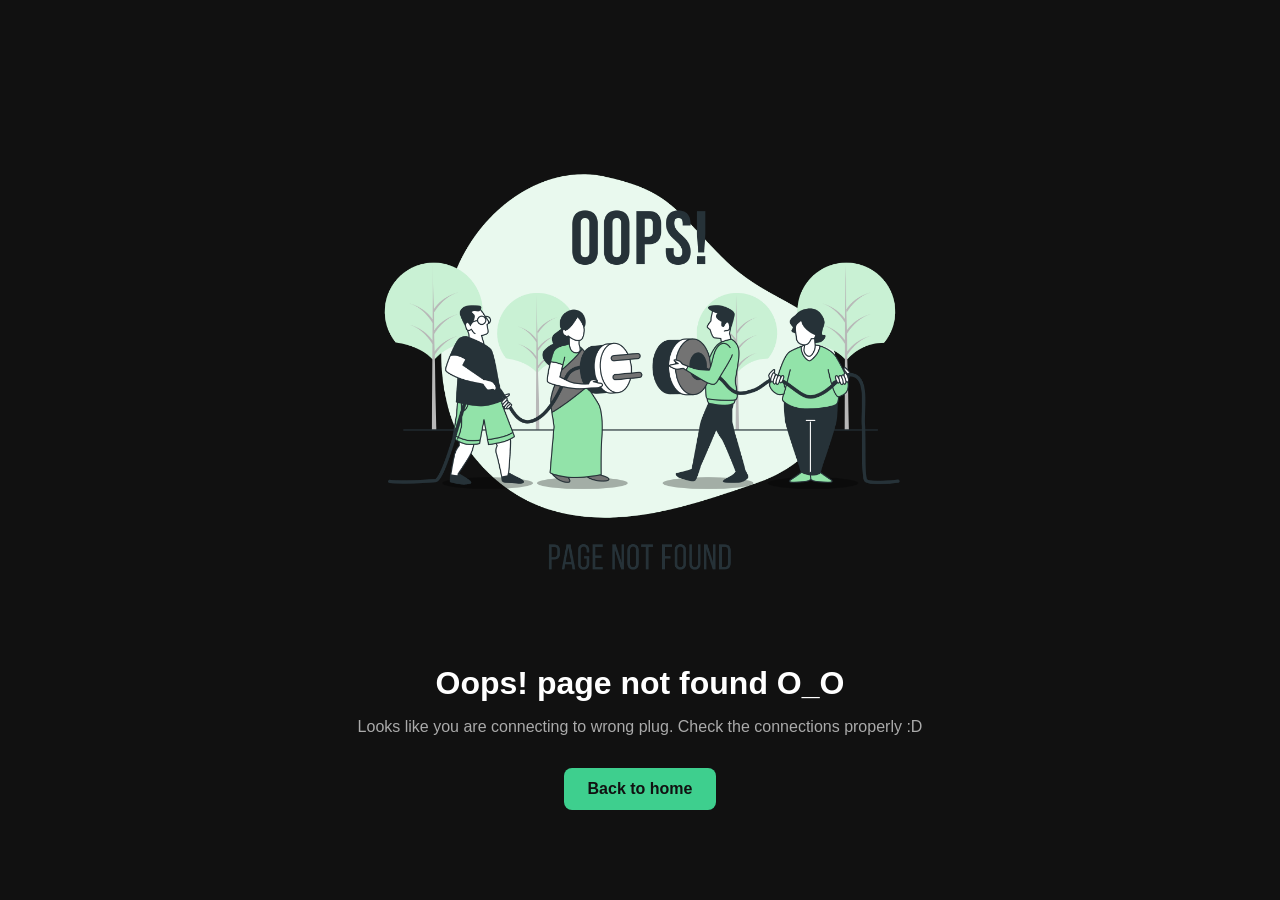
<file: 404 Page/index.html>
<!DOCTYPE html>
<html lang="en">
<head>
    <meta charset="UTF-8">
    <meta name="viewport" content="width=device-width, initial-scale=1.0">
    <title>Custom 404 Page</title>
    <link rel="stylesheet" href="style.css">
</head>
<body>
    <img src="illustration.png" alt="404 illustration">
    <h1>Oops! page not found O_O</h1>
    <p>
        Looks like you are connecting to wrong plug. Check the connections properly :D
    </p>
    <a href="#"> Back to home</a>
</body>
</html>
</file>
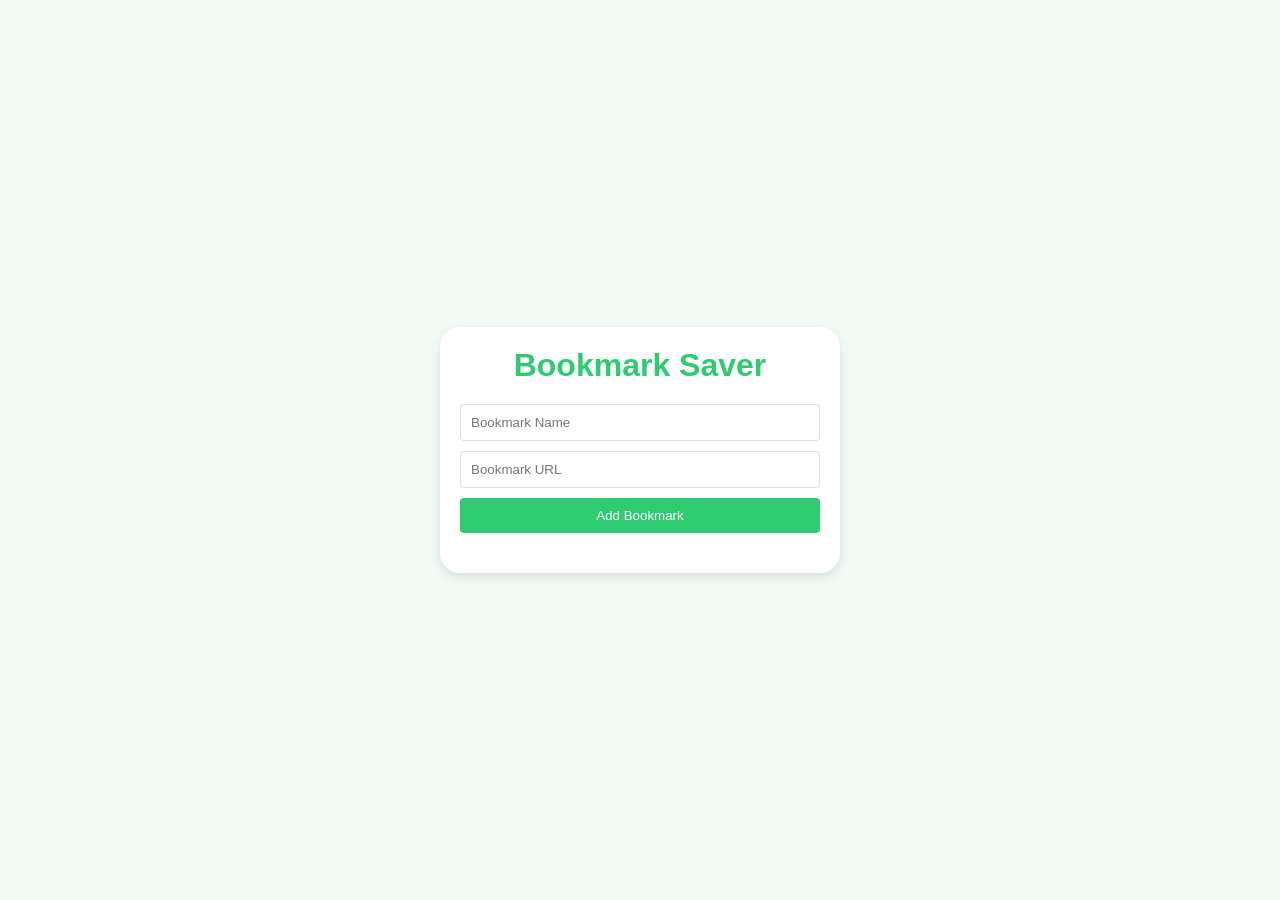
<file: Bookmark Saver/index.html>
<!DOCTYPE html>
<html lang="en">
<head>
    <meta charset="UTF-8">
    <meta name="viewport" content="width=device-width, initial-scale=1.0">
    <title>Bookmark Saver</title>
    <link rel="stylesheet" href="style.css">

</head>
<body>
    <div class="app-container">
        <h1>Bookmark Saver</h1>
        <div class="input-container">
            <input type="text" id="bookmark-name" placeholder="Bookmark Name">
            <input type"url" id="bookmark-url" placeholder="Bookmark URL">
            <button id="add-bookmark"> Add Bookmark</button>
        </div>

        <ul id="bookmark-list"></ul>
    </div>

    <script src="scripts.js"></script>

</body>
</html>
</file>
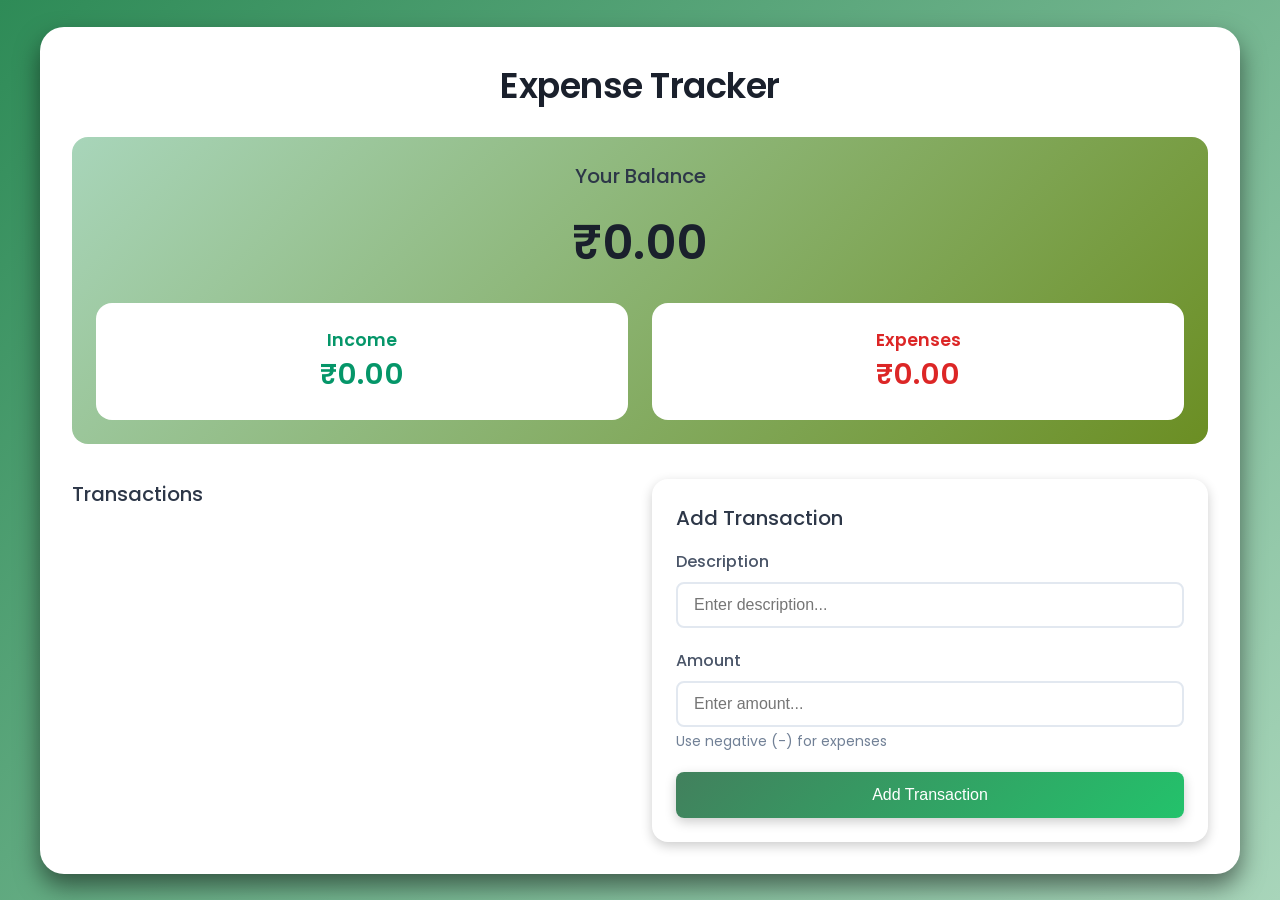
<file: Expense Tracker/index.html>
<!DOCTYPE html>
<html lang="en">
<head>
    <meta charset="UTF-8">
    <meta name="viewport" content="width=device-width, initial-scale=1.0">
    <title>Expense Tracker</title>
    <link rel="stylesheet" href="style.css">
    <link href="https://fonts.googleapis.com/css?family=Poppins:100,100italic,200,200italic,300,300italic,regular,italic,500,500italic,600,600italic,700,700italic,800,800italic,900,900italic" rel="stylesheet" />
</head>
<body>
    <div class="container">
        <h1>Expense Tracker</h1>

        <div class="balance-container">
            <h2>Your Balance</h2>
            <h1 id="balance">$0.00</h1>

            <div class="summary">
                <div class="income">
                    <h3>Income</h3>
                    <p id="income-amount">$0.00</p>
                </div>
                <div class="expenses">
                    <h3>Expenses</h3>
                    <p id="expense-amount">$0.00</p>
                </div>
            </div>
        </div>

        <div class="main-content">
            <div class="transaction-counter">
                <h2>Transactions</h2>
                <ul id="transaction-list"></ul>
            </div>


            <div class="form-container">
                <h2>Add Transaction</h2>

                <form id="transaction-form">
                    <div class="form-group">
                        <label for="description">Description</label>
                        <input type="text" id="description" placeholder="Enter description..." required>
                    </div>

                    <div class="form-group">
                        <label for="amount">Amount</label>
                        <input type="number" id="amount" placeholder="Enter amount..." required>
                        <small>Use negative (-) for expenses</small>
                    </div>

                    <button type="submit">Add Transaction</button>
                </form>
            </div>

    </div>
        
        

    </div>

    <script src="script.js"></script>
</body>
</html>
</file>
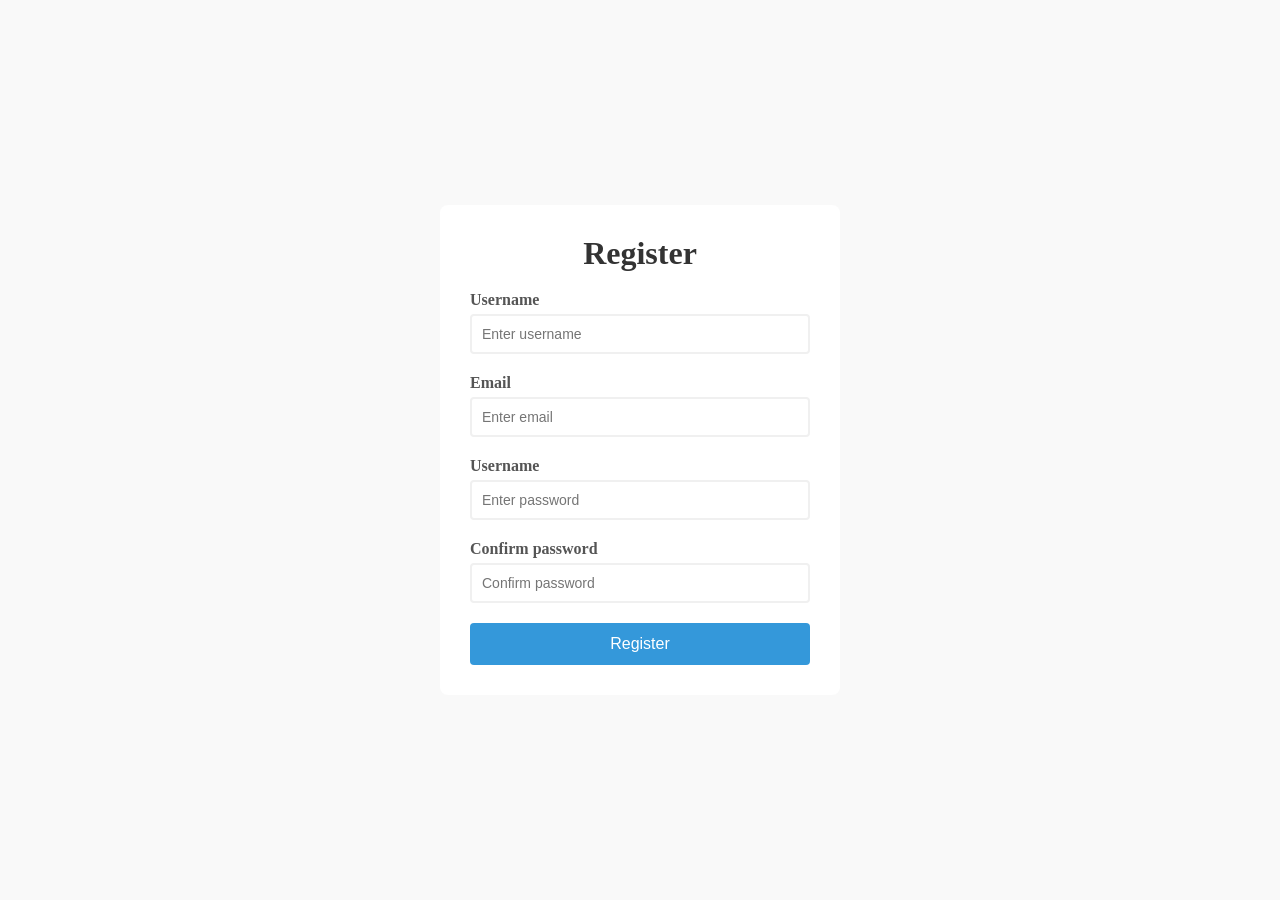
<file: Form Validator/index.html>
<!DOCTYPE html>
<html lang="en">
<head>
    <meta charset="UTF-8">
    <meta name="viewport" content="width=device-width, initial-scale=1.0">
    <title>Form Validator</title>
    <link rel="stylesheet" href="style.css">
</head>
<body>
    <div class="container">
        <form id="registration-form">
            <h1>Register</h1>

            <div class="form-group">
                <label for="username">Username</label>
                <input type="text" placeholder="Enter username" id="username">
                <small></small>
            </div>

            <div class="form-group">
                <label for="email">Email</label>
                <input type="text" placeholder="Enter email" id="email">
                <small></small>
            </div>

            <div class="form-group">
                <label for="password">Username</label>
                <input type="password" placeholder="Enter password" id="password">
                <small></small>
            </div>

            <div class="form-group">
                <label for="confirmPassword">Confirm password</label>
                <input type="password" placeholder="Confirm password" id="confirmPassword">
                <small></small>
            </div>

            <button type="submit">Register</button>
        </form>
    </div>


    <script src="script.js"></script>
</body>
</html>
</file>
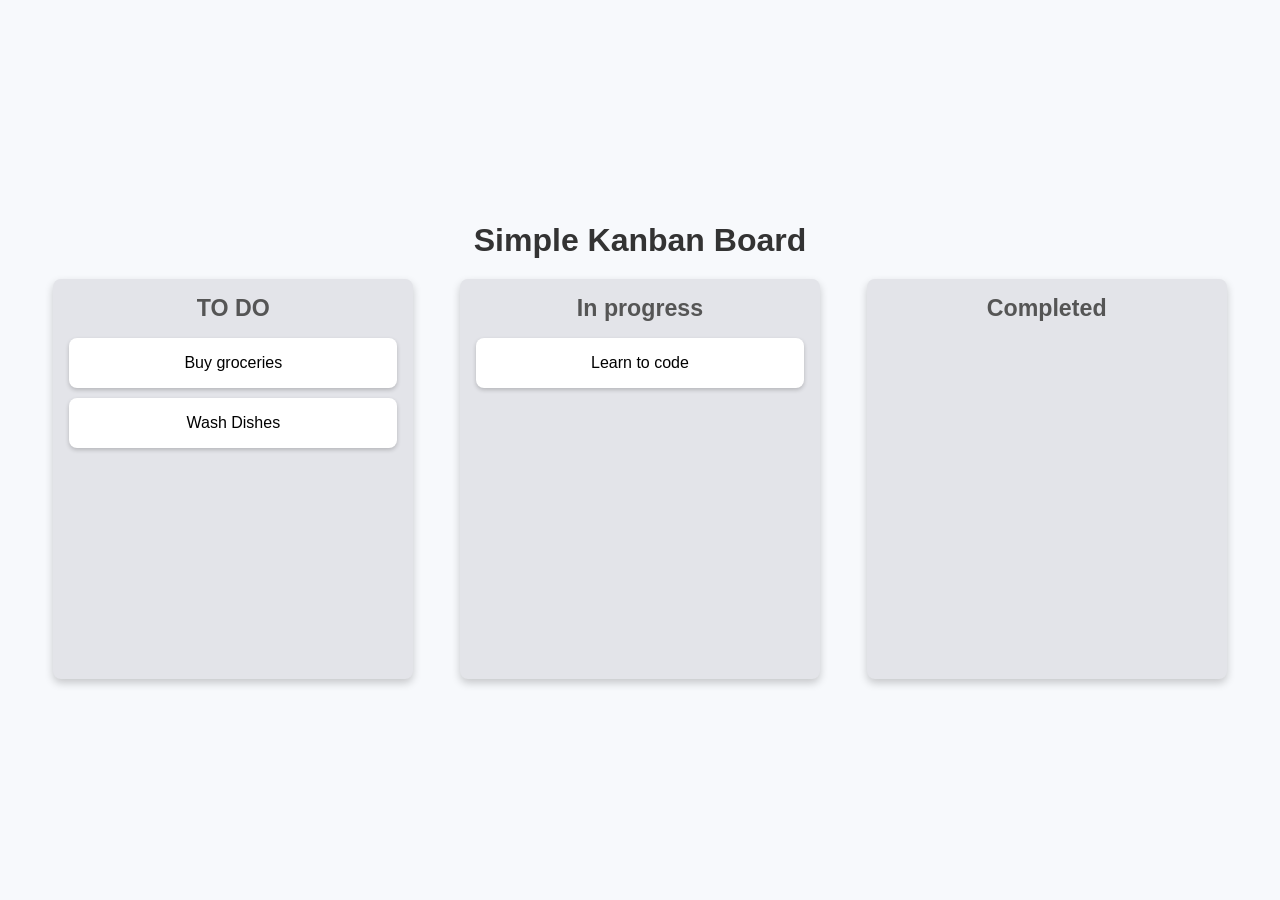
<file: Kanban Board/index.html>
<!DOCTYPE html>
<html lang="en">
<head>
    <meta charset="UTF-8">
    <meta name="viewport" content="width=device-width, initial-scale=1.0">
    <title>Kanban Board</title>
    <link rel="stylesheet" href="style.css">
</head>
<body>
    
    <div class="container">
        <h1>Simple Kanban Board</h1>


        <div class="board">
            <div class="list" id="list1">
                <h2>TO DO</h2>
                <div class="card" draggable="true" id="card2">Buy groceries</div>
                <div class="card" draggable="true" id="card1">Wash Dishes</div>
            </div>

            <div class="list" id="list1">
                <h2>In progress</h2>
                <div class="card" draggable="true" id="card3">Learn to code</div>
            </div>


            <div class="list" id="list1">
                <h2>Completed</h2>
                
            </div>
        </div>
    </div>

    <script src="script.js"></script>

</body>
</html>
</file>
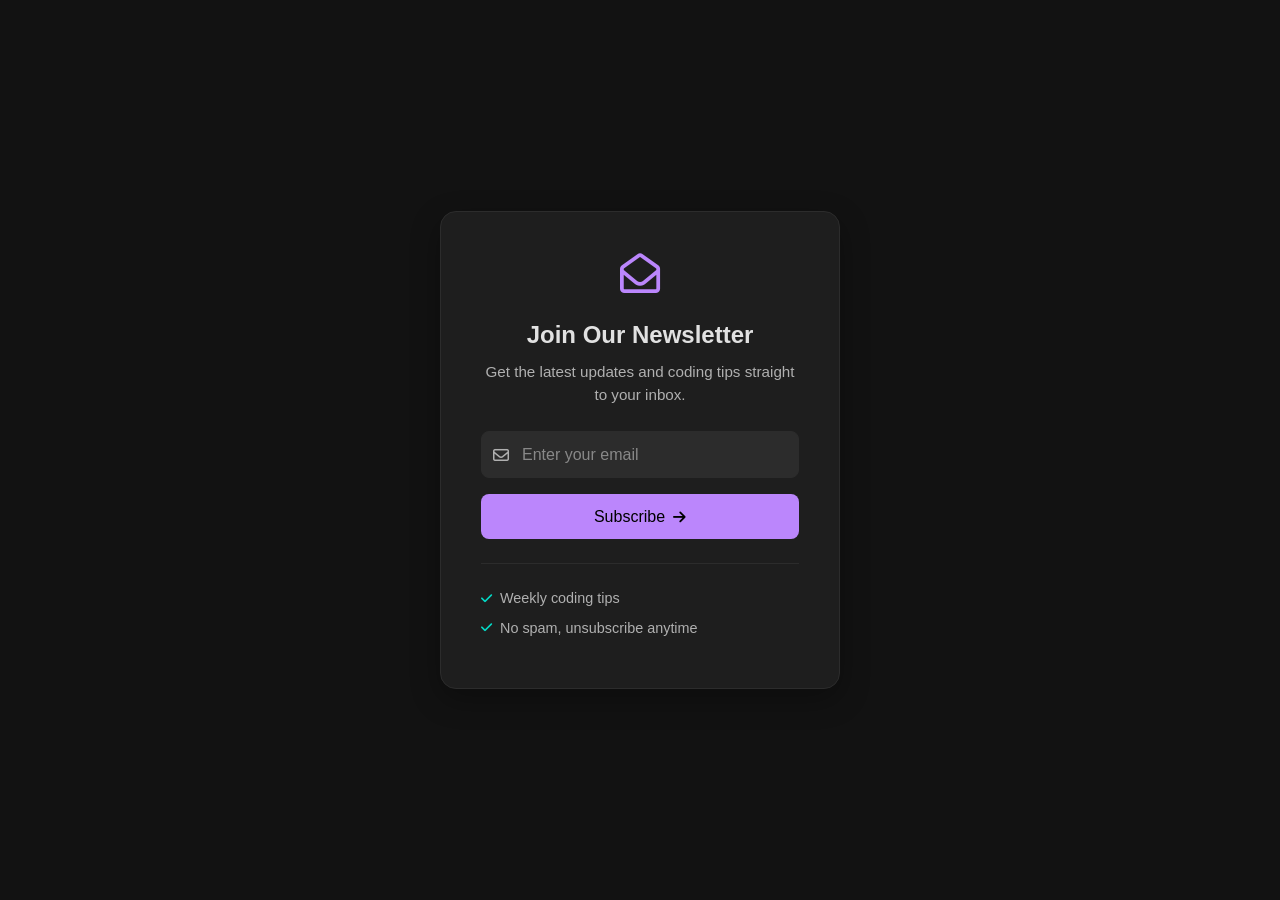
<file: NewsLetter Signup/index.html>
<!DOCTYPE html>
<html lang="en">
  <head>
    <meta charset="UTF-8" />
    <meta name="viewport" content="width=device-width, initial-scale=1.0" />
    <title>Newsletter UI</title>
    <link rel="stylesheet" href="style.css" />
    <link
      rel="stylesheet"
      href="https://cdnjs.cloudflare.com/ajax/libs/font-awesome/6.7.2/css/all.min.css"
      integrity="sha512-Evv84Mr4kqVGRNSgIGL/F/aIDqQb7xQ2vcrdIwxfjThSH8CSR7PBEakCr51Ck+w+/U6swU2Im1vVX0SVk9ABhg=="
      crossorigin="anonymous"
      referrerpolicy="no-referrer"
    />
  </head>
  <body>
    <div class="signup-container">
      <div class="icon-container">
        <i class="far fa-envelope-open"></i>
      </div>
      <h2>Join Our Newsletter</h2>
      <p>Get the latest updates and coding tips straight to your inbox.</p>

      <form>
        <div class="input-group">
          <i class="far fa-envelope"></i>
          <input type="email" required placeholder="Enter your email" />
        </div>

        <button>Subscribe <i class="fas fa-arrow-right"></i></button>
      </form>

      <div class="benefits">
        <p class="benefit-item"><i class="fas fa-check"></i> Weekly coding tips</p>
        <p class="benefit-item"><i class="fas fa-check"></i> No spam, unsubscribe anytime</p>
      </div>
    </div>
  </body>
</html>
</file>
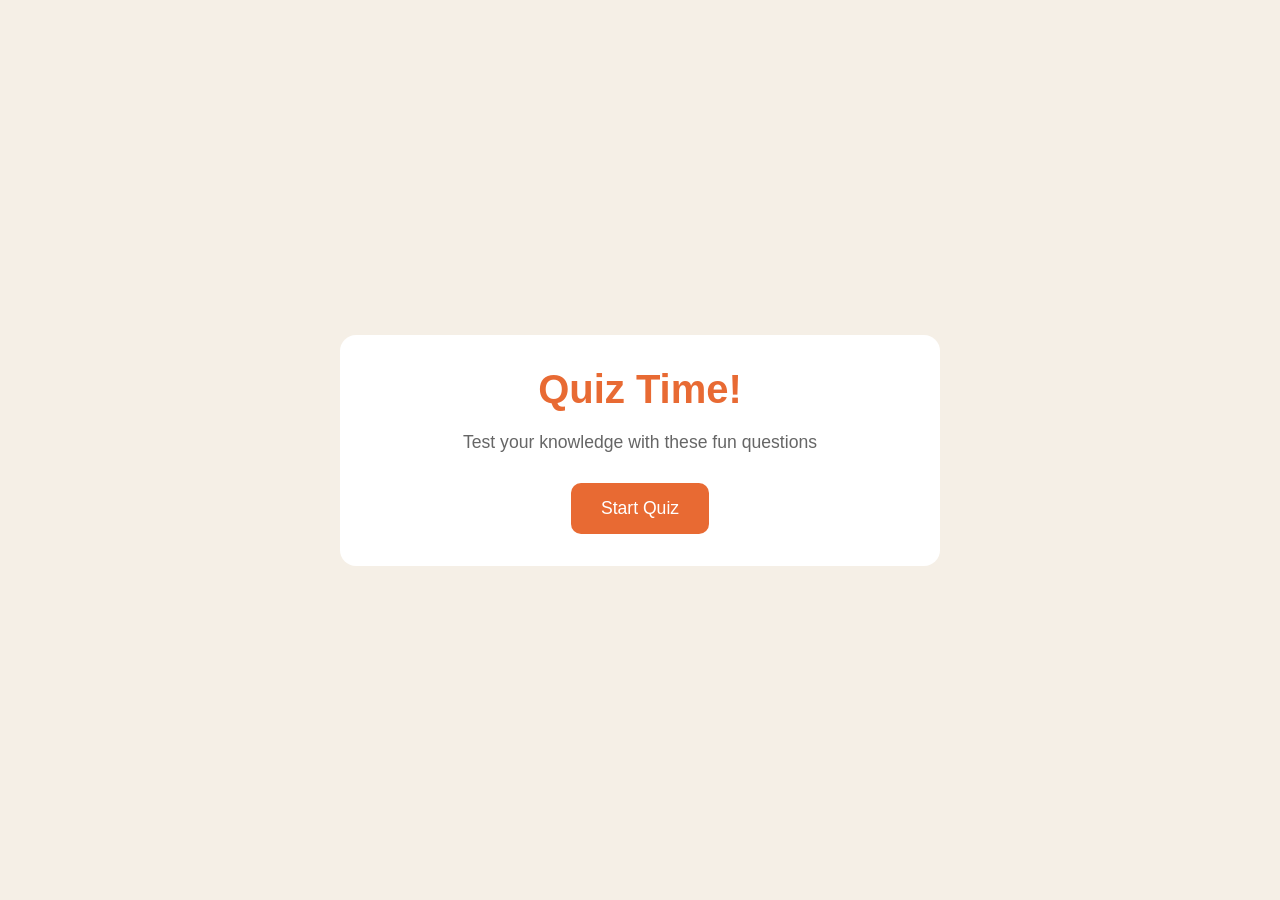
<file: Quiz Game/index.html>
<!DOCTYPE html>
<html lang="en">
<head>
    <meta charset="UTF-8">
    <meta name="viewport" content="width=device-width, initial-scale=1.0">
    <title>Quiz Game</title>
    <link rel="stylesheet" href="style.css">
</head>
<body class="">
    <div class="container">
        
        <div class="screen active" id="start-screen">
            <h1> Quiz Time!</h1>
            <p>Test your knowledge with these fun questions</p>
            <button id="start-button"> Start Quiz</button>
        </div>

        <div class="screen" id="quiz-screen">
            <div class="quiz-header">
                <h2 id="question-text">
                    Question goes here
                </h2>

                <div class="quiz-info">
                    
                    <p>
                        Question <span id="current-question"> 1</span> of <span id="total-questions">5</span>
                    </p>

                    <p>
                        Score: <span id="score">0</span>
                    </p>

                </div>
            </div>

            <div id="answers-container" class="answers-container">
                <!-- Answers will be inserted here from the js code later -->
            </div>

            <div class="progress-bar">
                <div id="progress" class="progress"></div>
            </div>
        </div>

        <div id="result-screen" class="screen">
            <h1>Quiz Results</h1>
            <div class="result-info">
                <p>You scored <span id="final-score">0</span> out of <span id="max-score">5</span></p>

                <div id="result-message"> Good Job!</div>
                <button id="restart-button"> Restart Button</button>
            </div>
        </div>

    </div>

    <script src="script.js"></script>
</body>
</html>
</file>
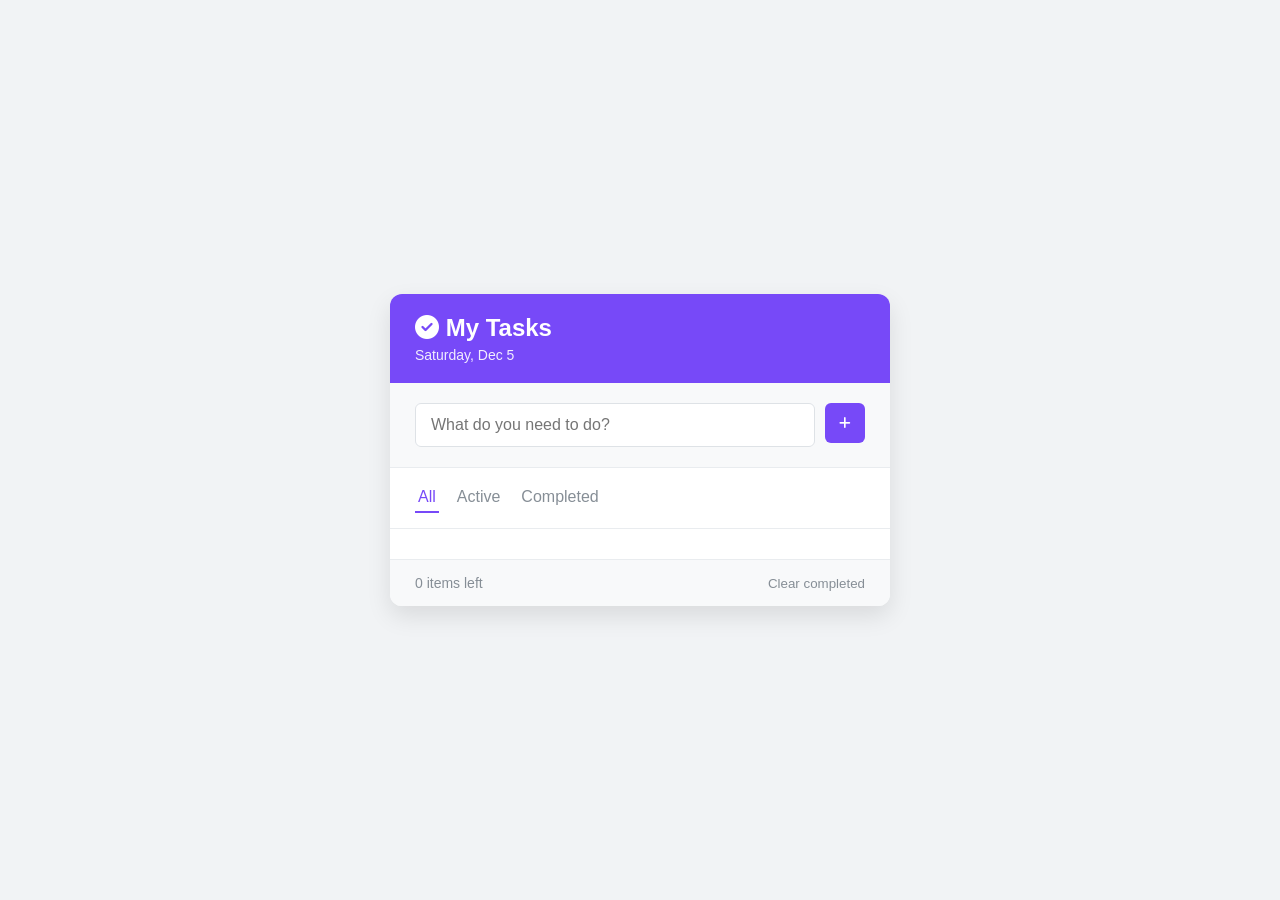
<file: Todo App/index.html>
<!DOCTYPE html>
<html lang="en">
  <head>
    <meta charset="UTF-8" />
    <meta name="viewport" content="width=device-width, initial-scale=1.0" />
    <title>Todo App</title>
    <link rel="stylesheet" href="style.css" />
    <link
      rel="stylesheet"
      href="https://cdnjs.cloudflare.com/ajax/libs/font-awesome/6.7.2/css/all.min.css"
      integrity="sha512-Evv84Mr4kqVGRNSgIGL/F/aIDqQb7xQ2vcrdIwxfjThSH8CSR7PBEakCr51Ck+w+/U6swU2Im1vVX0SVk9ABhg=="
      crossorigin="anonymous"
      referrerpolicy="no-referrer"
    />
  </head>
  <body>
    <div class="app">
      <header>
        <h1>
          <i class="fas fa-check-circle"></i>
          My Tasks
        </h1>
        <p id="date"></p>
      </header>

      <div class="todo-input">
        <input type="text" id="task-input" placeholder="What do you need to do?" />
        <button id="add-task">
          <i class="fas fa-plus"></i>
        </button>
      </div>

      <div class="filters">
        <span class="filter active" data-filter="all"> All </span>
        <span class="filter" data-filter="active"> Active </span>
        <span class="filter" data-filter="completed"> Completed </span>
      </div>

      <div class="todos-container">
        <ul id="todos-list">
          <!-- li will be inserted right here later in the video -->
          <!-- <li class="todo-item">
            <label class="checkbox-container">
              <input type="checkbox" class="todo-checkbox" />
              <span class="checkmark"></span>
            </label>
            <span class="todo-item-text">Buy groceries</span>
            <button class="delete-btn"><i class="fas fa-times"></i></button>
          </li> -->
        </ul>
        <div class="empty-state hidden">
          <i class="fas fa-clipboard-list"></i>
          <p>No tasks here yet</p>
        </div>
      </div>

      <footer>
        <p id="items-left">0 items left</p>
        <button id="clear-completed">Clear completed</button>
      </footer>
    </div>

    <script src="script.js"></script>
  </body>
</html>
</file>
<file: 404 Page/style.css>
*{
    margin: 0;
    padding: 0;
    box-sizing: border-box;
}

body{
    background-color: #111;
    color: white;
    display: flex;
    flex-direction: column;
    justify-content: center;
    align-items: center;
    height: 100vh;
    font-family: sans-serif;
}

img{
    width: 100%;
    max-width: 550px;
    margin-bottom: 1.5rem;
}

h1{
    font-size: 2rem;
    margin-bottom: 1rem;
}

p{
    font-size: 1rem;
    color: #aaa;
    margin-bottom: 2rem;
}

a{
    background-color: #3ecf8e;
    color: #111;
    text-decoration: none;
    padding: 0.75rem 1.5rem;
    border-radius: 8px;
    font-weight: bold;
    transition: background-color 0.3s;
}

a:hover{
    background-color: #04fc8d;
}

@media (max-width: 600px) {
    img{
        max-width: 400px;
    }

    h1{
        font-size: 1.5rem;
    }

    p{
        font-size: 0.9rem;
    }
}
</file>
<file: Bookmark Saver/style.css>
*{
    margin: 0;
    padding: 0;
    box-sizing: border-box;
}

body{
    font-family: 'Trebuchet MS',  sans-serif;
    background-color: #f0f9f4;
    color: #333;
    display: flex;
    justify-content: center;
    align-items: center;
    height: 100vh;
}

.app-container{
    background-color: #fff;
    padding: 20px;
    border-radius: 20px;
    box-shadow: 0 4px 10px rgba(0, 0, 0, 0.1);
    max-width: 400px;
    width: 90%;
    text-align: center;
}

h1{
    color: #2ecc71;
    margin-bottom: 20px;
}

.input-container{
    display: flex;
    flex-direction: column;
    gap: 10px;
    margin-bottom: 20px;
}

input{
    padding: 10px;
    border-radius: 4px;
    border: 1px solid #ddd;
}

button{
    padding: 10px;
    background-color: #2ecc71;
    color: white;
    border: none;
    border-radius: 4px;
    cursor: pointer;
    transition: background-color 0.3 ease;
}

button:hover{
    background-color: #27ae60;
}

#bookmark-list{
    list-style: none;
    padding: 0;
}

#bookmark-list li {
    background-color: #f9f9f9;
    padding: 10px;
    border: 1px solid #ddd;
    border-radius: 4px;
    margin-bottom: 10px;
    display: flex;
    justify-content: space-between;
    align-items: center;
}

#bookmark-list a{
    color: #2ecc71;
    text-decoration: none;
}

#bookmark-list button{
    background-color: #e47c3c;
    padding: 5px 10px;
}

#bookmark-list button:hover{
    background-color: #c0392b;
}
</file>
<file: Expense Tracker/style.css>
* {
    margin: 0;
    padding: 0;
    box-sizing: border-box;
}

body{
    background: linear-gradient(135deg, #2e8b57, #a8d5ba);
    min-height: 100vh;
    font-family: 'Poppins',Tahoma;
    display: flex;
    align-items: center;
    justify-content: center;
    padding: 20px;
    color: #2d3436;
}

.container{
    width: 100%;
    max-width: 1200px;
    background-color: #fff;
    padding: 2rem;
    border-radius: 24px;
    box-shadow: 0 12px 24px rgba(0, 0, 0, 0.5);
}

h1 {
    text-align: center;
    color: #1a202c;
    margin-bottom: 25px;
    font-size: 2.2rem;
    font-weight: 600;
    letter-spacing: -0.5px;
}

h2{
    color: #2d3748;
    margin-bottom: 1rem;
    font-size: 1.25rem;
    font-weight: 500;
}

.balance-container{
    text-align: center;
    margin-bottom: 35px;
    padding: 24px;
    background: linear-gradient(135deg, #a8d5ba, #6b8e23);
    border-radius: 1rem;
    box-shadow: - 4px 12px rgba(0,0,0,0.05);
}

.balance-container h1 {
    font-size: 3rem;
    margin: 15px 0;
}

.summary{
    display: grid;
    grid-template-columns: 1fr 1fr;
    gap: 24px;
    margin-top: 24px;
}

.main-content{
    display: grid;
    grid-template-columns: 1fr 1fr;
    gap: 24px;
}

.income, .expenses{
    background-color: white;
    padding: 24px;
    border-radius: 1rem;
    box-shadow: 0 4px 120x rgba(0, 0, 0, 0.05);
    transition: transform 0.2s ease;
}

.income:hover,.expenses:hover {
    transform: translateY(-2px);
}


.income h3{
    color: #059669;
    font-size: 1.1rem;
    font-weight: 600;
}

.expenses h3{
    color: #dc2626;
    font-size: 1.1rem;
    font-weight: 600;
}

.income p,
.expenses p{
    font-size: 1.8rem;
    font-weight: 600;
}

.income p{
    color: #059669;
}
.expenses p{
    color: #dc2626;
}

.transaction-container{
    height: 100%;
    display: flex;
    flex-direction: column;
}

#transaction-list{
    list-style: none;
    max-height: 500px;
    overflow-y: auto;
    padding-right: 8px;
    flex-grow: 1px;
}

#transaction-list::-webkit-scrollbar{
    width: 8px;
}

#transaction-list::-webkit-scrollbar-track{
    color: #f1f1f1;
    border-radius: 4px;
}

#transaction-list::-webkit-scrollbar-thumb{
    background-color: #cbd5e0;
    border-radius: 4px;
}

#transaction-list::-webkit-scrollbar-thumb:hover{
    background-color: #a0aec0;
}

.transaction{
    display: flex;
    justify-content: space-between;
    align-items: center;
    padding: 1rem 1.2rem;
    margin-bottom: 12px;
    border-radius: 12px;
    background-color: #fff;
    box-shadow: 0 2px 8px rgba(0, 0, 0, 0.05);
    transition: all 0.2s ease;
    animation: slideIn 0.3s ease;
    
}

@keyframes slideIn {
    from{
        opacity: 0;
        transform: translateX(-20px);
    }
    to {
        opacity: 1;
        transform: translateX(0px);
    }
}

.transaction:hover{
    transform: translateX(4px);
    box-shadow: 0 4px 12px rgba(0, 0, 0, 0.1);
}

.transaction.income{
    border-right: 5px solid #059669;
    border-right-color: #059669;
}

.transaction.expenses {
    border-right: 5px solid #dc2626;
    border-right-color: #dc2626;
}

.transaction .delete-button{
    background: none;
    border: none;
    color: #dc2626;
    cursor: pointer;
    font-size: 1.4rem;
    opacity: 0;
    transition: all 0.2s ease;
    padding: 4px 8px;
    border-radius: 4px;
    margin-left: 12px;
}

.transaction:hover .delete-button{
    opacity: 1;
}

.transaction .delete-button:hover{
    background-color: #fee2e2;
    transform: scale(1.2);
}

.form-container{
    background-color: linear-gradient(135deg, #f6f8fb, #f1f4f8);
    padding: 24px;
    border-radius: 16px;
    box-shadow: 0 4px 12px rgba(0, 0, 0, 0.2);
    height: 100%;
    display: flex;
    flex-direction: column;
}

.form-container form{
    height: 100%;
    display: flex;
    flex-direction: column;
}

.form-group{
    margin-bottom: 20px;
}

label{
    display: block;
    margin-bottom: 8px;
    color: #4a5568;
    font-weight: 500;
}

input{
    width: 100%;
    padding: 12px 16px;
    border: 2px solid #e2e8f0;
    border-radius: 8px;
    font-size: 1rem;
    transition: all 0.2s ease;
    background-color: white;
}

input:focus{
    outline: none;
    border-color: #667eea;
    box-shadow: 0 0 0 3px rgba(102, 126green, 234blue, 0.2);
}

input:hover {
    border-color: #cbd5e0;
}

small{
    color: #718096;
    font-size: 0.875rem;
    margin-top: 4px;
    display: block;
}

button[type="submit"] {
    width: 100%;
    padding: 14px;
    background: linear-gradient(135deg, #42805d 0%, #23c26b 100%);
    color: white;
    border: none;
    border-radius: 8px;
    cursor: pointer;
    font-size: 1rem;
    font-weight: 500;
    transition: all 0.2s ease;
    box-shadow: 0 4px 12px rgba(0, 0, 0, 0.2);
    margin-top: auto;
}

button[type="submit"]:hover{
    transform: translateY(-2px);
    box-shadow: 0 6px 16px rgba(0, 0, 0, 0.3);
}

button[type="submit"]:active{
    transform: translateY(0px);
}

@media (max-width: 900px) {
    .main-content{
        grid-template-columns: 1fr;
    }

    #transaction-list{
        max-height: 300px;
    }
}

@media (max-width: 480px){
    .container{
        padding: 24px;
    }

    .summary{
        grid-template-columns: 1fr;
        gap: 16px;
    }

    .balance-container h1 {
        font-size: 2.5rem;
    }

    .income p,
    .expenses p{
        font-size: 1.5rem;
    }

    .transaction{
        padding-top: 14px 16px;
    }

    h1{
        font-size: 1.8rem;
    }
}
</file>
<file: Form Validator/style.css>
*{
    margin: 0;
    padding: 0;
    box-sizing: border-box;
}

body{
    background-color: #f9f9f9;
    font-family: Verdana;
    display: flex;
    align-items: center;
    justify-content: center;
    min-height: 100vh;
}

.container{
    background-color: #fff;
    border-radius: 8px;
    box-shadow: 0px 5px 15px rgba(0,0,0,0,1);
    width: 100%;
    max-width: 400px;
    padding: 30px;
    overflow: hidden;
}

h1{
    text-align: center;
    color: #333;
    margin-bottom: 1.2rem;
}

.form-group{
    margin-bottom: 20px;
    position: relative;
}

label{
    display: block;
    margin-bottom: 5px;
    color: #555;
    font-weight: bold;
}

input{
    border: 2px solid #f0f0f0;
    border-radius: 4px;
    display: block;
    width: 100%;
    padding: 10px;
    font-size: 14px;
    transition: border-color 0.3s;
}

input:focus {
    outline: none;
    border-color: #3498da;
}

small{
    visibility: hidden;
    position: absolute;
    bottom: -18px;
    left: 0;
    font-size: 12px;
}

button{
    cursor: pointer;
    background-color: #3498da;
    border: none;
    color: white;
    display: block;
    font-size: 1rem;
    margin-top: 20px;
    padding: 12px;
    border-radius: 4px;
    align-items: center;
    width: 100%;
    transition: backgorund-color 0.3s ease;
}

button:hover{
    background-color: #2980b9;
}

.form-group.error input{
    border-color: #e74c3c;
}

.form-group.success input{
    border-color: #2ecc71;
}

.form-group.error small {
    visibility: visible;
    color: #e74c3c;
}
</file>
<file: Kanban Board/style.css>
*{
    padding: 0;
    margin: 0;
    box-sizing: border-box;
}

body{
    font-family: sans-serif;
    background-color: #f7f9fc;
    display: flex;
    justify-content: center;
    align-items: center;
    min-height: 100vh;
}

.container{
    text-align: center;
    width: 100%;
    padding: 1.2rem;
}

h1{
    color: #333;
    margin-bottom: 20px;
    font-size: 2rem;
}

.board{
    display: flex;
    justify-content: space-around;
    align-items: flex-start;
    width: 100%;
    max-width: 1200px;
    margin: 0 auto;
    gap: 20px;
}

.list{
    background-color: #e3e4e9;
    padding: 1rem;
    border-radius: 8px;
    width: 30%;
    min-height: 400px;
    box-shadow: 0 4px 8px rgba(0, 0, 0, 0.2);
}

.list h2{
    color: #555;
    margin-bottom: 1rem;
    font-size: 1.45rem;
}

.card{
    background-color: white;
    color: black;
    padding: 1rem;
    margin-bottom: 10px;
    border-radius: 8px;
    cursor: grab;
    box-shadow: 0 2px 4px rgba(0, 0, 0, 0.2);
    transition: transform 0.2s, box-shadow 0.2s;
}

.card:active{
    cursor: grabbing;
    transform: scale(1.05);
    box-shadow: 0 4px 8px rgba(0, 0, 0, 0.2);
}

.list.over{
    background-color: #d1d3d8;
}

@media (max-width: 768px) {
    .board {
        flex-direction: column;
        align-items: center;
    }

    .list{
        width: 80%;
        margin-bottom: 20px;
    }
}
</file>
<file: NewsLetter Signup/style.css>
* {
  box-sizing: border-box;
  margin: 0;
  padding: 0;
}

:root {
  --bg-color: #121212;
  --container-bg: #1e1e1e;
  --primary-color: #bb86fc;
  --secondary-color: #03dac6;
  --text-primary: #e1e1e1;
  --text-secondary: #b0b0b0;
  --border-color: #2c2c2c;
  --input-bg: #2c2c2c;
  --shadow-color: rgba(0, 0, 0, 0.3);
}

body {
  font-family: sans-serif;
  background-color: var(--bg-color);
  height: 100vh;
  display: flex;
  justify-content: center;
  align-items: center;
  color: var(--text-primary);
}

.signup-container {
  background-color: var(--container-bg);
  padding: 2.5rem;
  border-radius: 1rem;
  box-shadow: 0 10px 30px var(--shadow-color);
  text-align: center;
  max-width: 400px;
  width: 90%;
  border: 1px solid var(--border-color);
}

.icon-container {
  margin-bottom: 1.5rem;
  font-size: 2.5rem;
  color: var(--primary-color);
}

h2 {
  margin-bottom: 0.75rem;
  color: var(--text-primary);
  font-weight: 600;
  font-size: 1.5rem;
}

p {
  font-size: 0.95rem;
  color: var(--text-secondary);
  line-height: 1.5;
  margin-bottom: 1.5rem;
}

.input-group {
  margin-bottom: 1rem;
  position: relative;
}

.input-group i {
  position: absolute;
  left: 12px;
  top: 50%;
  transform: translateY(-50%);
  color: var(--text-secondary);
}

input {
  width: 100%;
  padding: 0.85rem 0.85rem 0.85rem 2.5rem;
  background-color: var(--input-bg);
  border: 1px solid var(--border-color);
  color: var(--text-primary);
  font-size: 1rem;
  transition: all 0.3s ease;
  border-radius: 8px;
}

input:focus {
  outline: none;
  border-color: var(--primary-color);
  box-shadow: 0 0 0 2px rgba(187, 134, 252, 0.25);
}

input::placeholder {
  color: var(--text-secondary);
  opacity: 0.7;
}

button {
  width: 100%;
  padding: 0.85rem;
  background-color: var(--primary-color);
  color: black;
  font-size: 1rem;
  font-weight: 500;
  border: none;
  border-radius: 8px;
  cursor: pointer;
  display: flex;
  justify-content: center;
  align-items: center;
  gap: 8px;
  transition: all 0.3s ease;
}

button:hover {
  background-color: #a66ae9;
  transform: translateY(-2px);
}

button i {
  font-size: 0.9rem;
  transition: transform 0.3s ease;
}

button:hover i {
  transform: translateX(3px);
}

.benefits {
  margin-top: 1.5rem;
  text-align: left;
  border-top: 1px solid var(--border-color);
  padding-top: 1.5rem;
}

.benefit-item {
  display: flex;
  align-items: center;
  gap: 8px;
  margin-bottom: 0.5rem;
  font-size: 0.9rem;
}

.benefit-item i {
  color: var(--secondary-color);
  font-size: 0.8rem;
}

@media (max-width: 500px) {
  .signup-container {
    padding: 2rem 1.5rem;
  }
}
</file>
<file: Quiz Game/style.css>
/* basic reset */

*{
    margin: 0;
    padding: 0;
    box-sizing: border-box;
}

body{
    background-color: #f5efe6;
    display: flex;
    justify-content: center;
    align-items: center;
    min-height: 100vh;
    padding: 1rem;
    font-family: sans-serif;
}

.container{
    background-color: white;
    border-radius: 1rem;
    box-shadow: 0 10px 30px rgbs(0,0,0,0.15);
    width: 100%;
    max-width: 600px;
    overflow: hidden;
    position: relative;
}



.screen{
    display: none;
    padding: 2rem;
    text-align: center;
}

.screen.active{
    display: block;
}

/* START SCREEN  */

#start-screen h1 {
    color: #e86a33;
    margin-bottom: 20px;
    font-size: 2.5rem;
}

#start-screen p{
    color: #666;
    margin-bottom: 30px;
    font-size: 1.1rem;
}

.quiz-header{
    margin-bottom: 2rem;
}

#question-text {
    color: #333;
    font-size: 1.5rem;
    margin-bottom: 1rem;
    line-height: 1.4;
}

.quiz-info{
    display: flex;
    justify-content: space-between;
    color: #666;
    margin-bottom: 10px;
}

.answers-container{
    display: flex;
    flex-direction: column;
    gap: 10px;
    margin-bottom: 25px;
}

.answer-button{
    background-color: #f8f0e5;
    color: #333;
    border: 2px solid #eadbc8;
    border-radius: 10px;
    padding: 1rem;
    text-align: left;
    transition: all 0.25s ease;
}

.answer-button:hover{
    background-color: #eadbc8;
    border-color: #dac0ae;
}

.answer-button.correct{
    background-color: #e6fff0;
    border-color: #a3f0c4;
    color: #28a745;
}

.answer-button.incorrect{
    background-color: #fff0f0;
    border-color: #ffbdbd;
    color: #dc3545;
}

.progress-bar{
    height: 10px;
    background-color: #f8f0e5;
    border-radius: 5px;
    overflow: hidden;
    margin-top: 20px;
}

.progress{
    height: 100%;
    background-color: #e86a33;
    width: 0%;
    transition: width 0.3s ease;
}

/* RESULT SCREEN */

#result-screen h1{
    color: #e86a33;
    margin-bottom: 30px;
}

.result-info{
    background-color: #f8f0e5;
    border-radius: 10px;
    padding: 10px;
    margin-bottom: 10px;
}

.result-info p {
    font-size: 1.2rem;
    color: #333;
    margin-bottom: 1rem;
}

#result-message{
    font-size: 1.5rem;
    font-weight: 600;
    color: #e86a33;
}

button{
    background-color: #e86a33;
    color: white;
    border: none;
    border-radius: 10px;
    padding: 15px 30px;
    font-size: 1.1rem;
    cursor: pointer;
    transition: background-color 0.3s ease;

}

button:hover{
    background-color: #d45b28;
}


/* Responsive design */
@media (max-width:500px) {

    .screen{
        padding: 1rem;
    }

    #start-screen h1{
        font-size: 2rem;
    }

    #question-text {
        font-size: 1.3rem;
    }

    .answer-button{
        padding: 12px;
    }

    button {
        padding: 12px 25px;
        font-size: 1rem;
    }

}
</file>
<file: Todo App/style.css>
* {
  margin: 0;
  padding: 0;
  box-sizing: border-box;
}

:root {
  --primary: #7749f8;
  --primary-light: #9775fa;
  --dark: #212529;
  --light: #f8f9fa;
  --gray: #868e96;
  --danger: #fa5252;
  --success: #40c057;
  --border: #e9ecef;
}

body {
  font-family: sans-serif;
  background-color: #f1f3f5;
  min-height: 100vh;
  display: flex;
  justify-content: center;
  align-items: center;
  padding: 20px;
  color: var(--dark);
}

.app {
  width: 100%;
  max-width: 500px;
  background-color: #fff;
  border-radius: 12px;
  overflow: hidden;
  box-shadow: 0 10px 25px rgba(0, 0, 0, 0.1);
}

header {
  background-color: var(--primary);
  color: white;
  padding: 20px 25px;
}

header h1 {
  font-size: 24px;
  margin-bottom: 5px;
  font-weight: 600;
}

header p {
  font-size: 14px;
  opacity: 0.9;
}

.todo-input {
  padding: 20px 25px;
  display: flex;
  gap: 10px;
  background-color: var(--light);
  border-bottom: 1px solid var(--border);
}

.todo-input input {
  flex: 1;
  padding: 12px 15px;
  border: 1px solid #dee2e6;
  font-size: 1rem;
  transition: all 0.2s;
  border-radius: 6px;
}

.todo-input input:focus {
  outline: none;
  border-color: var(--primary);
  box-shadow: 0 0 0 3px rgba(119, 73, 248, 0.15);
}

.todo-input button {
  background-color: var(--primary);
  color: white;
  width: 40px;
  height: 40px;
  border: none;
  border-radius: 6px;
  cursor: pointer;
  transition: all 0.2s;
}

.todo-input button:hover {
  background-color: var(--primary-light);
}

.filters {
  display: flex;
  gap: 15px;
  border-bottom: 1px solid var(--border);
  padding: 15px 25px;
}

.filter {
  padding: 5px 3px;
  cursor: pointer;
  color: var(--gray);
  border-bottom: 2px solid transparent;
  transition: all 0.2s;
}

.filter:hover {
  color: var(--primary);
}

.filter.active {
  color: var(--primary);
  border-bottom: 2px solid var(--primary);
  font-weight: 500;
}

.todos-container {
  padding: 15px 0;
  max-height: 300px;
  overflow-y: auto;
}

#todos-list {
  list-style-type: none;
}

.todo-item {
  padding: 12px 15px;
  display: flex;
  align-items: center;
  transition: background-color 0.2s;
}

.todo-item:hover {
  background-color: var(--light);
}

.checkbox-container {
  margin-right: 15px;
}

.todo-checkbox {
  opacity: 0;
  position: absolute;
}

.checkmark {
  display: inline-block;
  width: 20px;
  height: 20px;
  border: 2px solid #dee2e6;
  border-radius: 4px;
  position: relative;
  cursor: pointer;
  transition: all 0.2s;
}

.todo-checkbox:checked + .checkmark {
  background-color: var(--success);
  border-color: var(--success);
}

.todo-checkbox:checked + .checkmark::after {
  content: "";
  position: absolute;
  left: 6px;
  top: 2px;
  width: 5px;
  height: 10px;
  border: solid white;
  border-width: 0 2px 2px 0;
  transform: rotate(45deg);
}

.todo-item-text {
  flex: 1;
  font-size: 1rem;
  transition: all 0.2s;
}

.todo-item.completed .todo-item-text {
  text-decoration: line-through;
  color: var(--gray);
}

.delete-btn {
  background: none;
  border: none;
  color: var(--gray);
  cursor: pointer;
  font-size: 16px;
  opacity: 0;
  transition: all 0.2s;
}

.todo-item:hover .delete-btn {
  opacity: 1;
}

.delete-btn:hover {
  color: var(--danger);
}

.empty-state {
  display: flex;
  flex-direction: column;
  align-items: center;
  justify-content: center;
  padding: 40px 0;
  color: var(--gray);
}

.empty-state i {
  font-size: 40px;
  margin-bottom: 10px;
  opacity: 0.7;
}

.hidden {
  display: none;
}

footer {
  display: flex;
  justify-content: space-between;
  align-items: center;
  padding: 15px 25px;
  border-top: 1px solid var(--border);
  background-color: var(--light);
  font-size: 14px;
}

#items-left {
  color: var(--gray);
}

#clear-completed {
  background: none;
  border: none;
  color: var(--gray);
  cursor: pointer;
  transition: all 0.2s;
}

#clear-completed:hover {
  color: var(--danger);
}
</file>
